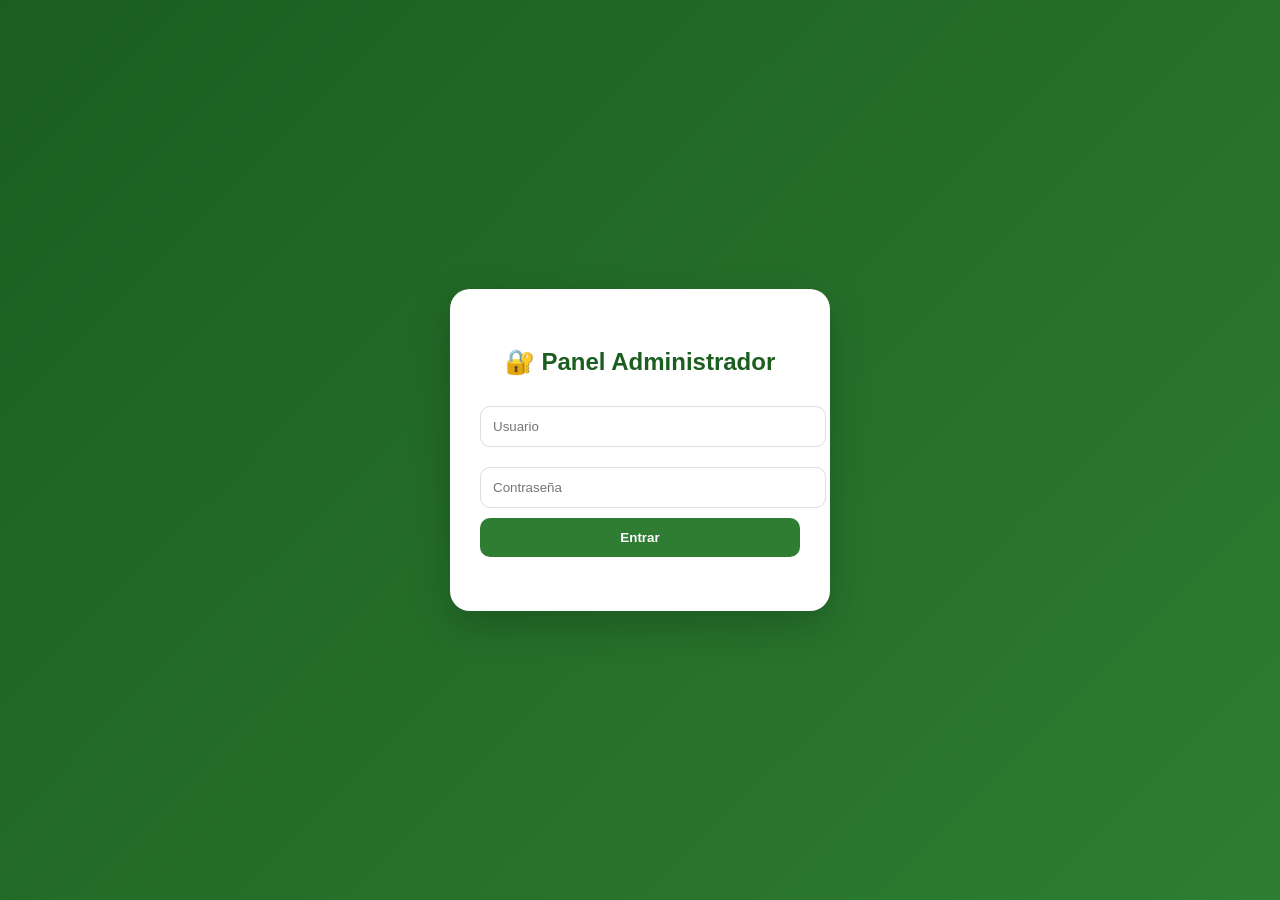
<file: admin/index.html>
<!DOCTYPE html>
<html lang="es">
<head>

<meta charset="UTF-8">
<meta name="viewport" content="width=device-width, initial-scale=1.0">
<title>Admin | Mundo Mágico Cobra</title>

<style>

/*  FONDO */
body{
    font-family: Arial, sans-serif;
    background: linear-gradient(135deg, #1b5e20, #2e7d32);
    display:flex;
    justify-content:center;
    align-items:center;
    height:100vh;
    margin:0;
}

/*  CAJA */
.login-box{
    background:white;
    padding:40px 30px;
    border-radius:20px;
    width:320px;
    text-align:center;
    box-shadow: 0 15px 40px rgba(0,0,0,0.2);
    animation: fadeIn 0.6s ease;
}

/*  ANIMACIÓN */
@keyframes fadeIn {
    from{
        opacity:0;
        transform: translateY(20px);
    }
    to{
        opacity:1;
        transform: translateY(0);
    }
}

/*  TÍTULO */
.login-box h2{
    margin-bottom:20px;
    color:#1b5e20;
}

/*  INPUTS */
input{
    width:100%;
    padding:12px;
    margin:10px 0;
    border-radius:10px;
    border:1px solid #ddd;
    outline:none;
    transition:0.3s;
}

input:focus{
    border-color:#2e7d32;
    box-shadow:0 0 5px rgba(46,125,50,0.4);
}

/*  BOTÓN */
button{
    padding:12px;
    background:#2e7d32;
    color:white;
    border:none;
    cursor:pointer;
    width:100%;
    border-radius:10px;
    font-weight:bold;
    transition:0.3s;
}

button:hover{
    background:#1b5e20;
    transform:translateY(-2px);
}

/*  ERROR */
#error{
    margin-top:10px;
    font-size:14px;
}

/*  RESPONSIVE */
@media (max-width: 400px){
    .login-box{
        width:90%;
        padding:30px 20px;
    }
}

</style>

</head>

<body>

<div class="login-box">

<h2>🔐 Panel Administrador</h2>

<input type="text" id="user" placeholder="Usuario">

<input type="password" id="pass" placeholder="Contraseña">

<button onclick="login()">Entrar</button>

<p id="error"></p>

</div>

<script>

function login(){

const user = document.getElementById("user").value.trim();
const pass = document.getElementById("pass").value.trim();

if(user === "personajes.comandante" && pass === "CobraPersonajes#2026"){

localStorage.setItem("admin","true");
window.location.href="panel.html";

}else{
document.getElementById("error").innerText="Usuario o contraseña incorrectos";
}

}

</script>

</body>
</html>
</file>
<file: admin/panel.css>
body{
    font-family: Arial, sans-serif;
    background:#f4f6f8;
    margin:0;
}

.panel{
    max-width:1000px;
    margin:auto;
    padding:20px;
}

/* TOP */
.topbar{
    display:flex;
    justify-content:space-between;
    align-items:center;
    margin-bottom:20px;
}

.logout{
    background:#c62828;
    color:white;
    border:none;
    padding:10px 15px;
    border-radius:8px;
    cursor:pointer;
}

/* TARJETAS */
.card{
    background:white;
    padding:20px;
    border-radius:15px;
    margin-bottom:20px;
    box-shadow:0 8px 20px rgba(0,0,0,0.08);
}

/* INPUTS */
input, select{
    width:100%;
    padding:10px;
    margin:10px 0;
    border-radius:8px;
    border:1px solid #ddd;
}

/* BOTONES */
button{
    background:#2e7d32;
    color:white;
    border:none;
    padding:10px;
    border-radius:8px;
    cursor:pointer;
    transition:0.3s;
}

button:hover{
    background:#1b5e20;
}

/* LISTAS */
.personaje-item, .galeria-item{
    display:flex;
    align-items:center;
    justify-content:space-between;
    gap:10px;
    margin-top:10px;
    padding:10px;
    border-bottom:1px solid #eee;
}

.personaje-item img,
.galeria-item img{
    width:50px;
    border-radius:8px;
}

/* RESPONSIVE */
@media(max-width:768px){
    .topbar{
        flex-direction:column;
        gap:10px;
    }
}
</file>
